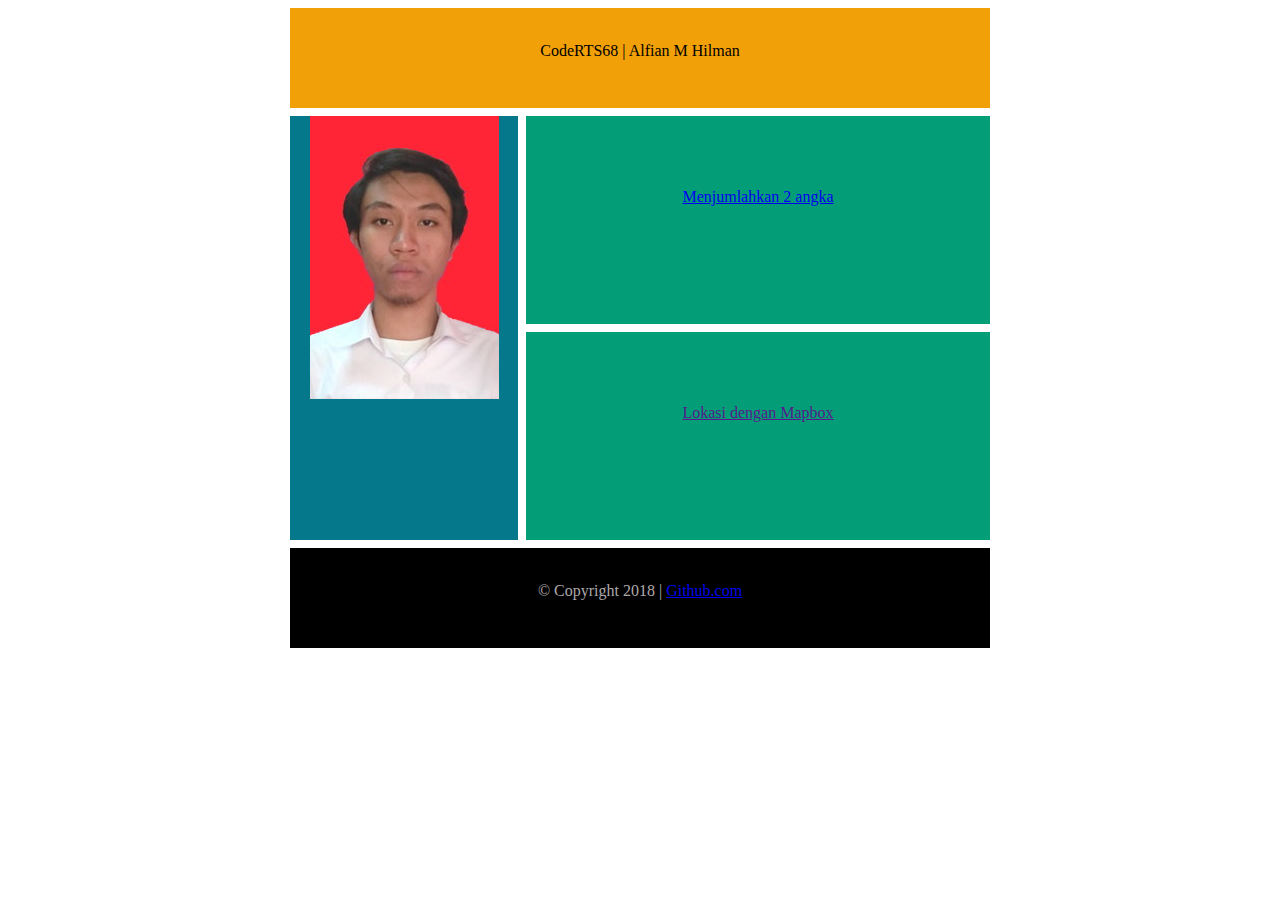
<file: public/index.html>
<!DOCTYPE html>
<html lang="en" dir="ltr">
  <head>
    <meta charset="utf-8">
    <link rel="stylesheet" href="./grid1.css" type="text/css">
    <title></title>
  </head>
  <body>
    <div class="container">
      <div class="menu"><br><p>CodeRTS68 | Alfian M Hilman</P></div>
      <div class="sidebar"><img src="./4x6.jpg" alt=""></div>
      <div class="konten1"><br><br><br><br><a href="C:\Users\alfyan\Documents\ALFYAN MH\firebase\public\kalkulator.html">Menjumlahkan 2 angka</a></div>
      <div class="konten2"><br><br><br><br><a href="">Lokasi dengan Mapbox</a></div>
      <div class="footer">
        <br>
        <p>
          &copy;  Copyright 2018 | <a href="https://github.com/CodeRTS68" >Github.com</a>
        </p>
      </div>

    </div>

  </body>
</html>
</file>
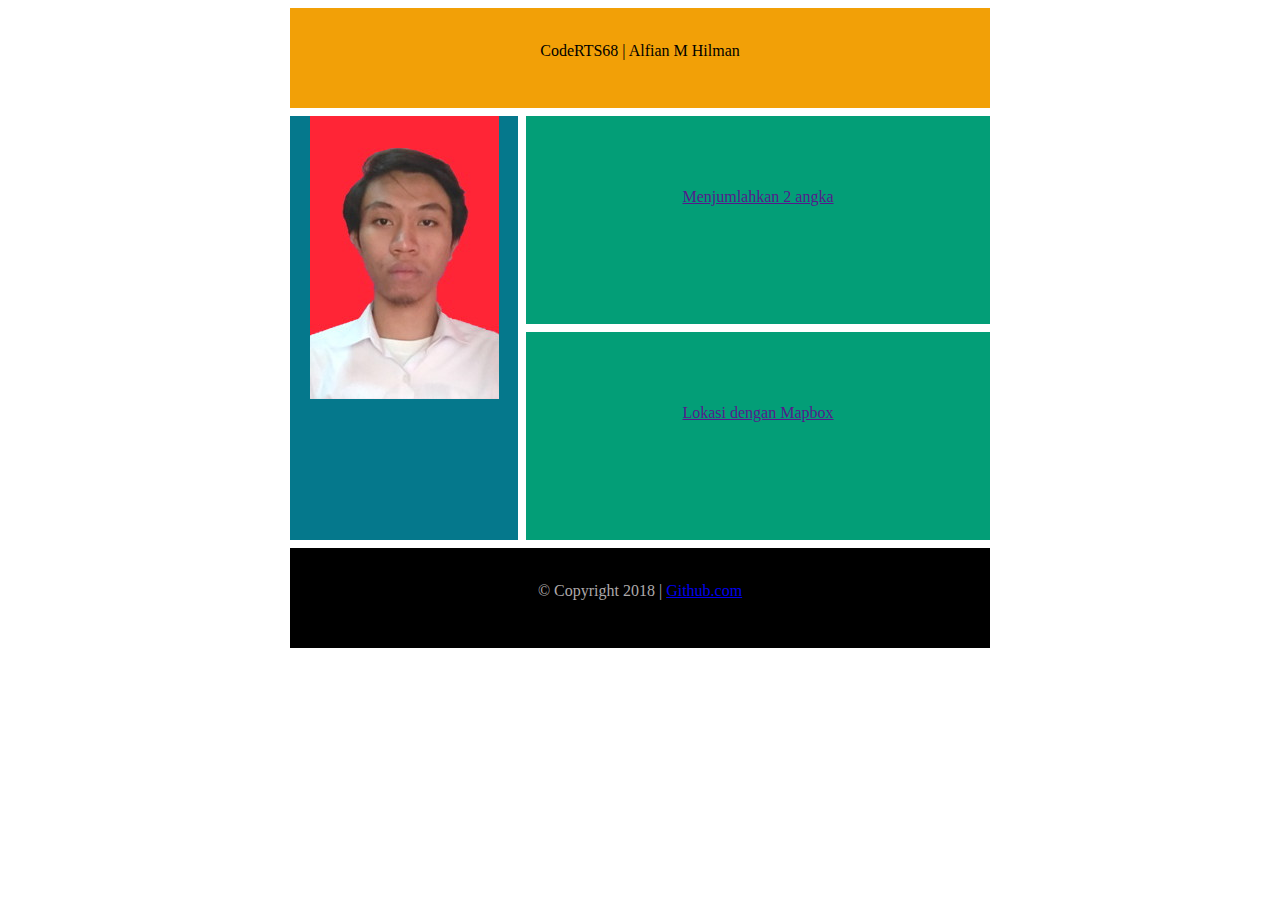
<file: public/grid.html>
<!DOCTYPE html>
<html lang="en" dir="ltr">
  <head>
    <meta charset="utf-8">
    <link rel="stylesheet" href="./grid1.css" type="text/css">
    <title></title>
  </head>
  <body>
    <div class="container">
      <div class="menu"><br><p>CodeRTS68 | Alfian M Hilman</P></div>
      <div class="sidebar"><img src="4x6.jpg" alt=""></div>
      <div class="konten1"><br><br><br><br><a href="">Menjumlahkan 2 angka</a></div>
      <div class="konten2"><br><br><br><br><a href="">Lokasi dengan Mapbox</a></div>
      <div class="footer">
        <br>
        <p>
          &copy;  Copyright 2018 | <a href="https://github.com/CodeRTS68" >Github.com</a>
        </p>
      </div>

    </div>

  </body>
</html>
</file>
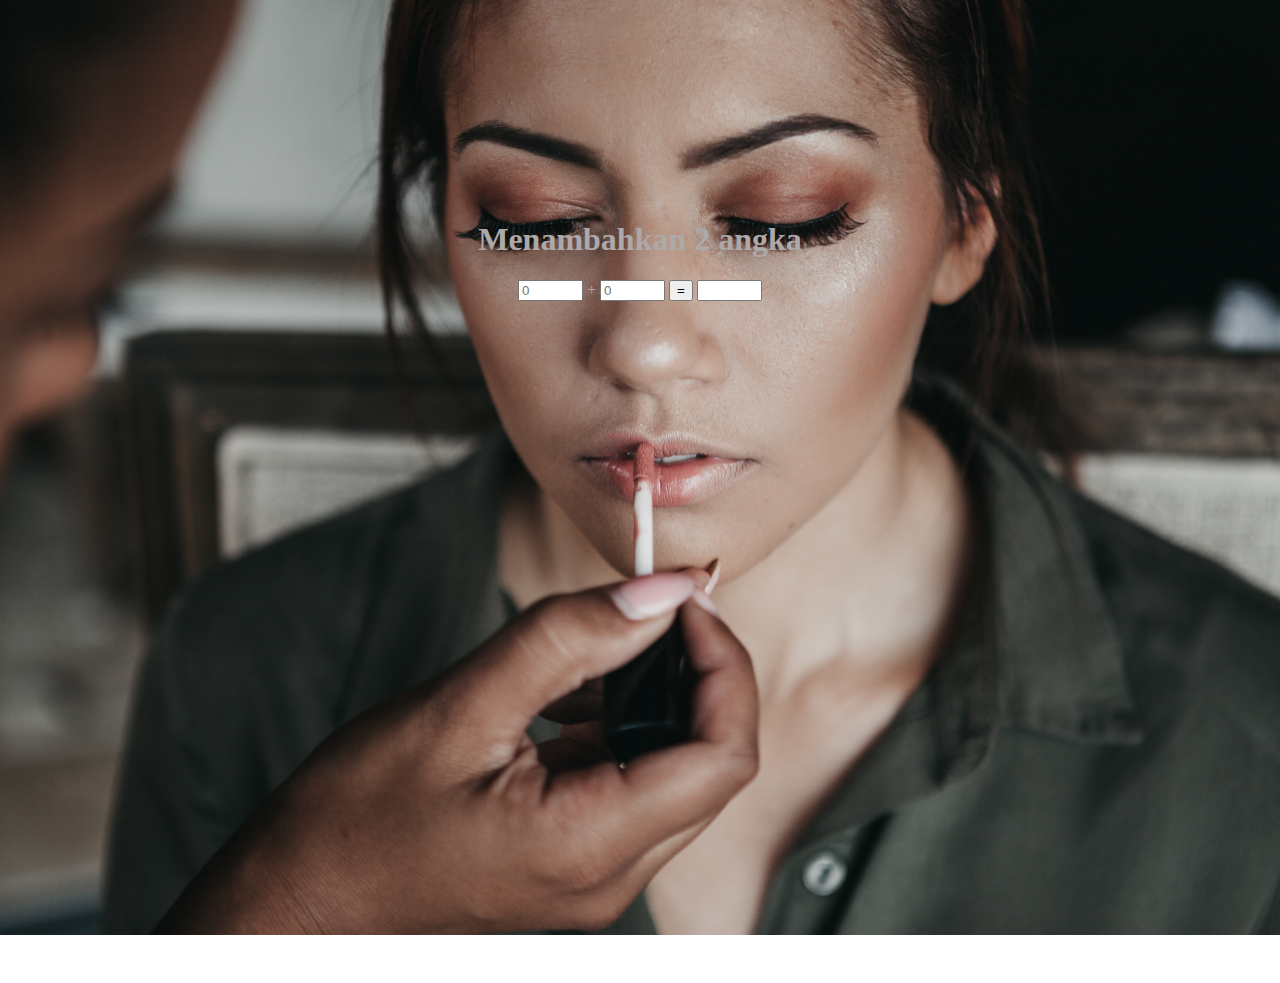
<file: public/kalkulator.html>
<!DOCTYPE html>
<html lang="en" dir="ltr">
  <head>
    <meta name="viewport" content="width=device-width, initial-scale=1">
    <meta charset="utf-8">
    <title>kalkulator</title>
    <link rel="stylesheet" href="./grid1.css" type="text/css">
  </head>
  <body class="background">
    <h1>Menambahkan 2 angka</h1>
    <!-- <img class="background" src="" alt=""> -->
    <div class="calc">
      <input type="text" size="5" placeholder="0" />
       +
      <input type="text" size="5" placeholder="0" />
      <button> = </button>
      <input type="text" size="5" readonly />
    </div>
    <script>
      function calc() {
       let angka = document.querySelectorAll('input');
       let i1= angka[0].value ; //angka pertama
       let i2= angka[1].value ; //angka kedua
      angka[2].value= parseInt(i1) + parseInt(i2) ;
    }
      let tombol = document.querySelector('button');
      tombol.addEventListener('click', calc);
    </script>
  </body>
</html>
</file>
<file: public/grid1.css>
body{
  color: #ada9aa;
  text-align: center;
}
.container{
  display: grid;
  grid-template-columns: repeat(6, 1fr);
  grid-auto-rows: minmax(100px, auto);
  max-width: 700px;
  margin: 0 auto;
  grid-gap: 8px;
}
.menu{
  background: #f2a007;
  grid-column: 1/7;
}
.menu p{
  color: #000;
}
.sidebar{
  background: #05788c;
  grid-column: 1/3;
  grid-row: 2/6;
}
.konten1{
background: #039e77;
grid-column: 3/7;
grid-row:2/4;
}
.konten2{
grid-column: 3/7;
grid-row: 4/6;
background: #039e77;
}
.footer{
  background: black;
  grid-column: 1/7;
  grid-row:6/6;
}

/* kalkulator */
.background {
  /* background-position:center;
  background-image: image("background.jpg");
  max-width: 100% ;
  max-height: 100%;
  position:relative; */
  position: relative;
  background: url(background.jpg) no-repeat;
  background-size: cover;
  background-position: center;
  height: 87vh;
  margin-bottom: -48px;
  padding-top: 15%;
}
</file>
